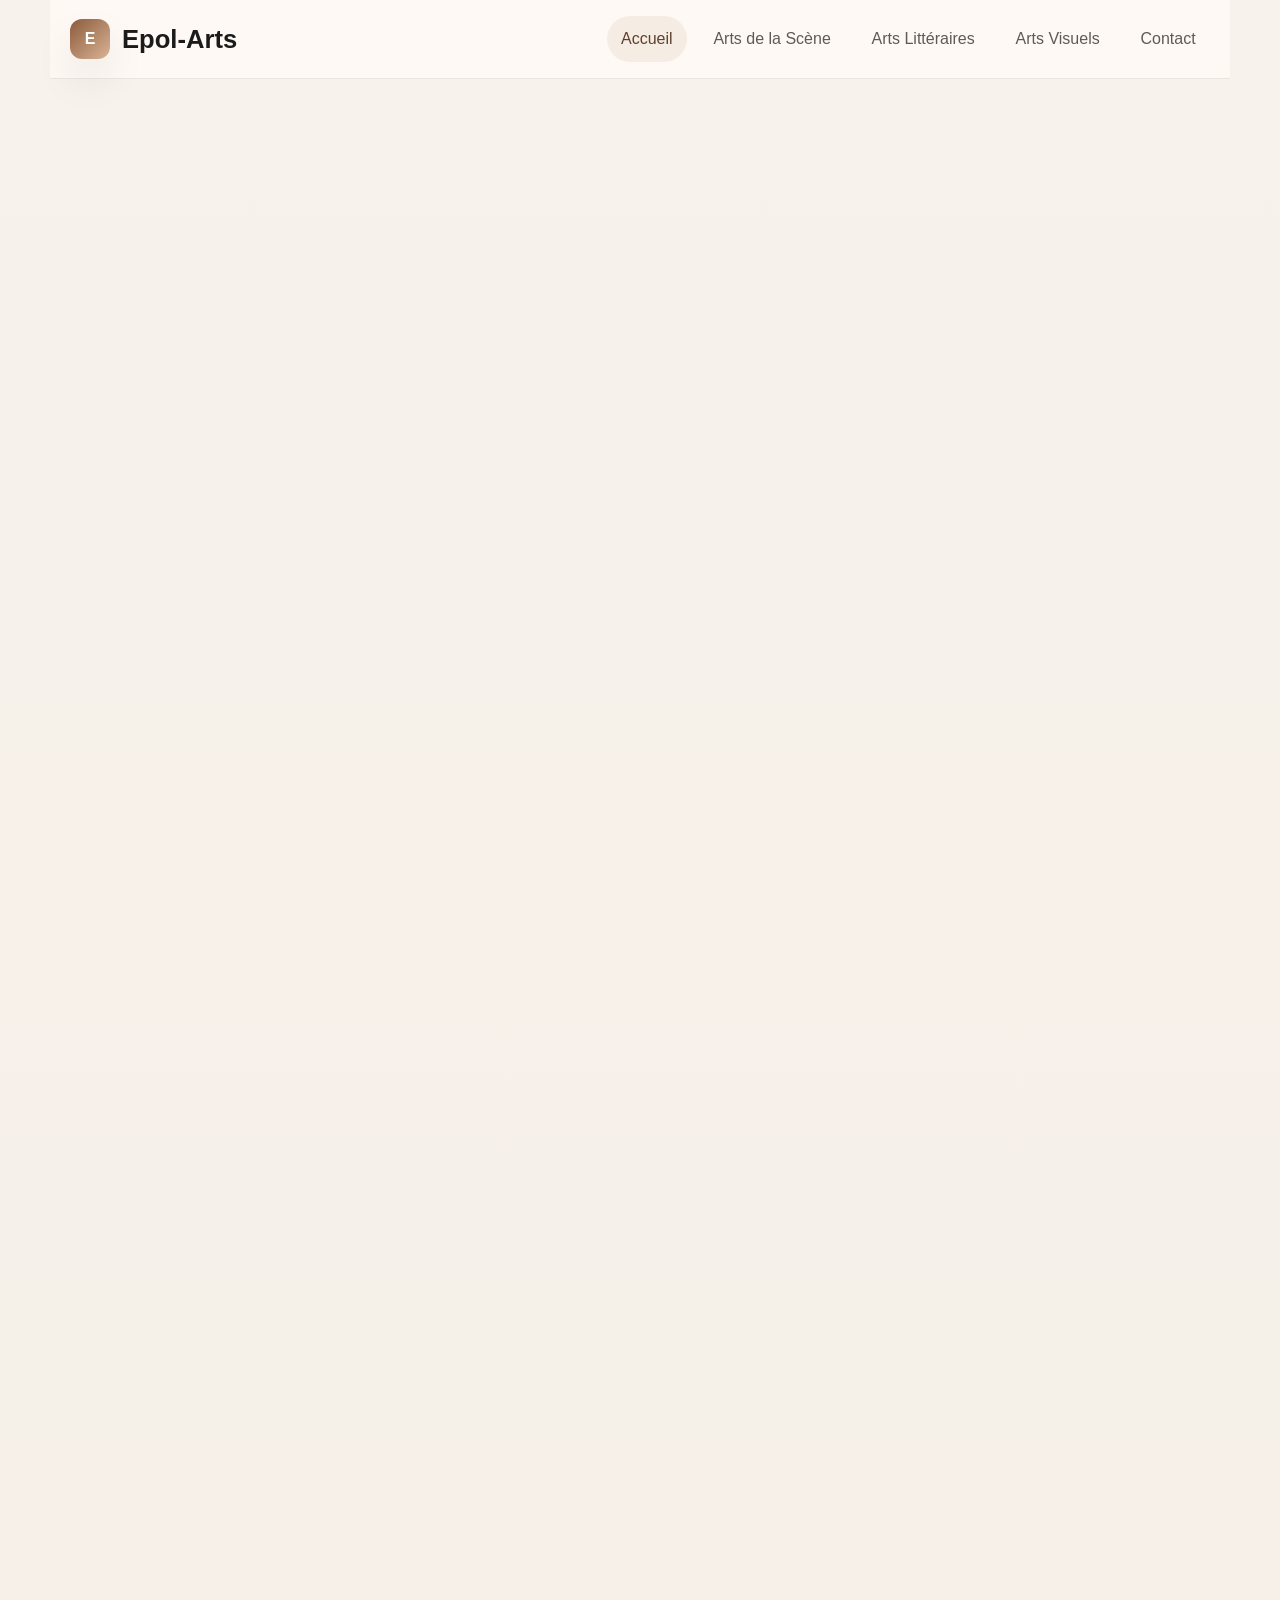
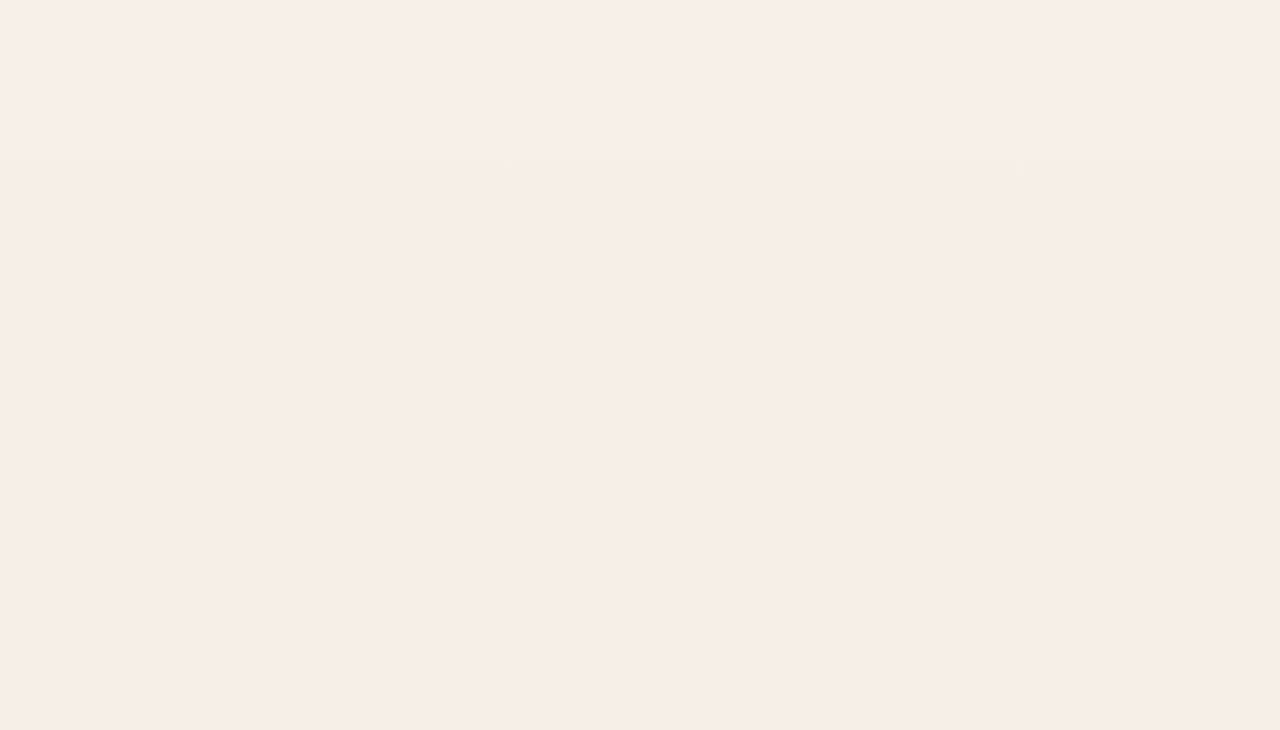
<file: index.html>
<!DOCTYPE html>
<html lang="fr">
<head>
    <meta charset="UTF-8">
    <meta name="viewport" content="width=device-width, initial-scale=1.0">
    <meta name="color-scheme" content="light">
    <title>Epol-Arts | Portfolio</title>
    <meta name="description" content="Epol-Arts, portfolio artistique présentant les Arts de la Scène, les Arts Littéraires et les Arts Visuels.">
    <link rel="stylesheet" href="css/style.css">
</head>
<body>
    <header class="topbar">
        <div class="brand-wrap">
            <div class="brand-mark">E</div>
            <h1>Epol-Arts</h1>
        </div>

        <nav class="main-nav" aria-label="Navigation principale">
            <a href="#accueil" class="active">Accueil</a>
            <a href="#scene">Arts de la Scène</a>
            <a href="#litteraire">Arts Littéraires</a>
            <a href="#visuel">Arts Visuels</a>
            <a href="pages/contact.html">Contact</a>
        </nav>
    </header>

    <main id="accueil">
        <section class="hero portfolio-hero">
            <div class="hero__content">
                <span class="eyebrow">Portfolio artistique</span>
                <h2>Trois univers créatifs, une même passion.</h2>
                <p>
                    Epol-Arts explore les Arts de la Scène, les Arts Littéraires et les Arts Visuels
                    à travers des œuvres, des récits et des performances qui donnent vie à une culture
                    artistique contemporaine, vivante et engagée.
                </p>

                <div class="hero__actions">
                    <a href="#scene" class="btn btn-primary">Découvrir les catégories</a>
                    <a href="pages/about.html" class="btn btn-secondary">Notre vision</a>
                </div>

                <div class="portfolio-metrics">
                    <div>
                        <strong>03</strong>
                        <span>catégories</span>
                    </div>
                    <div>
                        <strong>24</strong>
                        <span>projets</span>
                    </div>
                    <div>
                        <strong>100%</strong>
                        <span>créativité</span>
                    </div>
                </div>
            </div>

            <div class="hero__visual portfolio-visual" aria-label="Portfolio visuel">
                <div class="image-card image-card--main portfolio-main"></div>
                <div class="image-card image-card--small portfolio-small"></div>
                <div class="floating-badge">
                    <span>Art vivant</span>
                </div>
            </div>
        </section>

        <section class="category-intro" id="scene">
            <div class="section-heading">
                <span class="eyebrow eyebrow--dark">Nos catégories</span>
                <h3>Une plateforme pensée pour chaque forme d’expression.</h3>
            </div>

            <div class="category-grid">
                <article class="category-card category-card--scene">
                    <div class="category-art category-art--scene" aria-label="Arts de la Scène"></div>
                    <div class="category-content">
                        <div class="category-icon">✦</div>
                        <span class="category-tag">Scène</span>
                        <h4>Arts de la Scène</h4>
                        <p>
                            Spectacles, performances, danse, musique et émotions vécues en direct.
                        </p>
                        <a href="pages/gallery.html">Explorer</a>
                    </div>
                </article>

                <article class="category-card category-card--literary" id="litteraire">
                    <div class="category-art category-art--literature" aria-label="Arts Littéraires"></div>
                    <div class="category-content">
                        <div class="category-icon">✍</div>
                        <span class="category-tag">Littérature</span>
                        <h4>Arts Littéraires</h4>
                        <p>
                            Textes, récits, poésie et créations écrites qui donnent matière à l’imaginaire.
                        </p>
                        <a href="pages/gallery.html">Explorer</a>
                    </div>
                </article>

                <article class="category-card category-card--visual" id="visuel">
                    <div class="category-art category-art--visual" aria-label="Arts Visuels"></div>
                    <div class="category-content">
                        <div class="category-icon">▣</div>
                        <span class="category-tag">Visuel</span>
                        <h4>Arts Visuels</h4>
                        <p>
                            Peinture, photographie, illustration et compositions visuelles qui racontent des mondes.
                        </p>
                        <a href="pages/gallery.html">Explorer</a>
                    </div>
                </article>
            </div>
        </section>

        <section class="featured">
            <div class="section-heading">
                <span class="eyebrow eyebrow--dark">À la une</span>
                <h3>Œuvres et créations remarquables</h3>
            </div>

            <div class="featured-grid">
                <article class="feature-card feature-card--large">
                    <div class="feature-card__image image-one"></div>
                    <div class="feature-card__content">
                        <span>Arts Visuels</span>
                        <h4>Velvet Forms</h4>
                        <p>Étude sur la matière, la lumière et le volume.</p>
                    </div>
                </article>

                <article class="feature-card">
                    <div class="feature-card__image image-two"></div>
                    <div class="feature-card__content">
                        <span>Arts de la Scène</span>
                        <h4>Silent Echo</h4>
                    </div>
                </article>

                <article class="feature-card">
                    <div class="feature-card__image image-three"></div>
                    <div class="feature-card__content">
                        <span>Arts Littéraires</span>
                        <h4>Night Script</h4>
                    </div>
                </article>
            </div>
        </section>

        <section class="showcase showcase--portfolio">
            <div class="showcase__text">
                <span class="eyebrow eyebrow--dark">Notre approche</span>
                <h3>Une curation artistique pensée pour chaque univers.</h3>
                <p>
                    Chaque catégorie met en avant une singularité : la scène comme expérience vivante,
                    les écrits comme mémoire et imagination, et le visuel comme langage universel.
                </p>
                <a href="pages/gallery.html" class="btn btn-primary">Voir la galerie</a>
            </div>

            <div class="showcase__panel showcase__panel--portfolio">
                <div class="mini-card">
                    <span class="mini-card__label">Focus</span>
                    <strong>Arts de la Scène</strong>
                </div>
                <div class="mini-card mini-card--dark">
                    <span class="mini-card__label">Focus</span>
                    <strong>Arts Littéraires & Visuels</strong>
                </div>
            </div>
        </section>
    </main>

    <footer class="site-footer">
        <p>© 2025 Epol-Arts — Arts de la Scène, Arts Littéraires et Arts Visuels.</p>
    </footer>
</body>
</html>
</file>
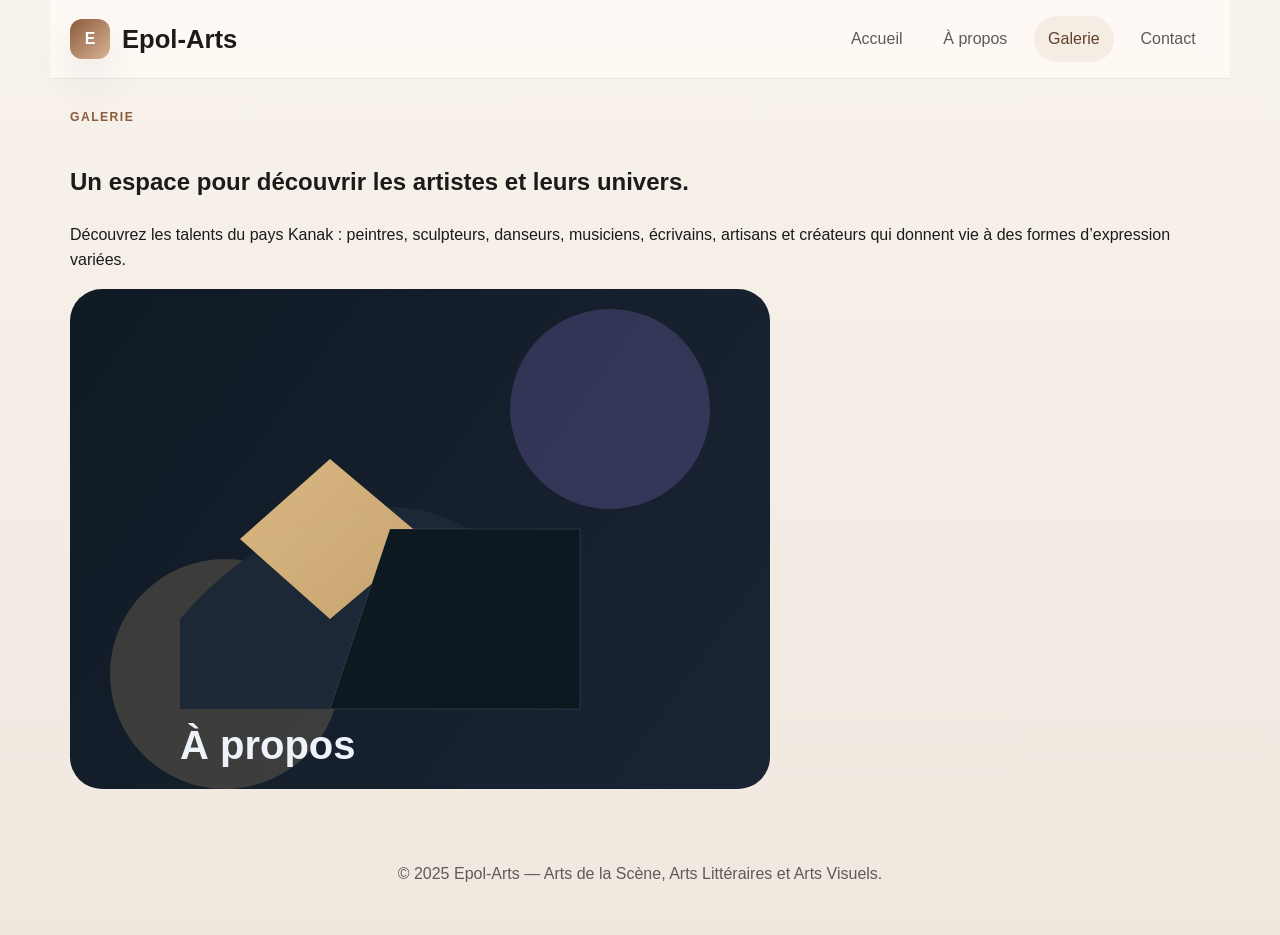
<file: pages/contact.html>
<!DOCTYPE html>
<html lang="fr">
<head>
    <meta charset="UTF-8">
    <meta name="viewport" content="width=device-width, initial-scale=1.0">
    <title>Galerie – Epol-Arts</title>
    <link rel="preconnect" href="https://fonts.googleapis.com">
    <link rel="preconnect" href="https://fonts.gstatic.com" crossorigin>
    <link href="https://fonts.googleapis.com/css2?family=Manrope:wght@400;500;600;700;800&display=swap" rel="stylesheet">
    <link rel="stylesheet" href="../css/style.css">
</head>
<body>
    <header class="topbar">
        <div class="brand-wrap">
            <div class="brand-mark">E</div>
            <h1>Epol-Arts</h1>
        </div>

        <nav class="main-nav" aria-label="Navigation principale">
            <a href="../index.html">Accueil</a>
            <a href="about.html">À propos</a>
            <a href="gallery.html" class="active">Galerie</a>
            <a href="contact.html">Contact</a>
        </nav>
    </header>

    <main class="page-main">
        <section class="page-hero">
            <div class="page-copy">
                <span class="eyebrow">Galerie</span>
                <h2>Un espace pour découvrir les artistes et leurs univers.</h2>
                <p>
                    Découvrez les talents du pays Kanak : peintres, sculpteurs, danseurs, musiciens,
                    écrivains, artisans et créateurs qui donnent vie à des formes d’expression variées.
                </p>
            </div>
            <div class="page-cover">
                <img src="../images/gallery-illustration.svg" alt="Illustration de la galerie Epol-Arts">
            </div>
        </section>
    </main>

    <footer class="site-footer">
        <p>© 2025 Epol-Arts — Arts de la Scène, Arts Littéraires et Arts Visuels.</p>
    </footer>
</body>
</html>
</file>
<file: css/style.css>
:root {
  --bg: #f5efe9;
  --panel: #fffaf6;
  --panel-alt: #f1e4d3;
  --ink: #1b1b1b;
  --muted: #5f5a57;
  --line: rgba(27, 27, 27, 0.09);
  --primary: #8c5a3c;
  --primary-deep: #5f402d;
  --secondary: #d9b495;
  --accent: #e9dcb9;
  --shadow: 0 20px 40px rgba(31, 26, 22, 0.08);
  --radius: 24px;
}

* {
  box-sizing: border-box;
}

html {
  scroll-behavior: smooth;
}

body {
  margin: 0;
  font-family: "Segoe UI", Tahoma, Geneva, Verdana, sans-serif;
  background: linear-gradient(180deg, #f7f2eb 0%, #f0e8df 100%);
  color: var(--ink);
  line-height: 1.6;
}

img,
svg {
  max-width: 100%;
  display: block;
}

a {
  color: inherit;
  text-decoration: none;
}

main,
section {
  content-visibility: auto;
  contain: layout paint;
}

.topbar {
  position: sticky;
  top: 0;
  z-index: 20;
  display: flex;
  align-items: center;
  justify-content: space-between;
  gap: 1rem;
  max-width: 1180px;
  margin: 0 auto;
  padding: 1rem 1.25rem;
  background: rgba(255, 250, 246, 0.82);
  backdrop-filter: blur(10px);
  border-bottom: 1px solid var(--line);
}

.brand-wrap {
  display: flex;
  align-items: center;
  gap: 0.75rem;
}

.brand-mark {
  width: 2.5rem;
  height: 2.5rem;
  border-radius: 12px;
  display: grid;
  place-items: center;
  background: linear-gradient(135deg, var(--primary) 0%, var(--secondary) 100%);
  color: #fff;
  font-weight: 800;
  box-shadow: var(--shadow);
}

.brand-wrap h1 {
  margin: 0;
  font-size: clamp(1.2rem, 2vw, 1.8rem);
}

.main-nav {
  display: flex;
  align-items: center;
  justify-content: flex-end;
  flex-wrap: wrap;
  gap: 0.75rem;
}

.main-nav a {
  padding: 0.65rem 0.9rem;
  border-radius: 999px;
  color: var(--muted);
  transition: background-color 0.2s ease, color 0.2s ease;
}

.main-nav a:hover,
.main-nav a.active {
  background: rgba(140, 90, 60, 0.08);
  color: var(--primary-deep);
}

main {
  max-width: 1180px;
  margin: 0 auto;
  padding: 1.5rem 1.25rem 3rem;
}

.hero {
  display: grid;
  grid-template-columns: 1.1fr 0.9fr;
  align-items: center;
  gap: 2rem;
  min-height: 560px;
  padding: 2rem 0 1rem;
}

.hero__content {
  max-width: 620px;
}

.eyebrow {
  display: inline-block;
  margin-bottom: 1rem;
  font-size: 0.76rem;
  letter-spacing: 0.12em;
  text-transform: uppercase;
  color: var(--primary);
  font-weight: 700;
}

.eyebrow--dark {
  color: var(--primary-deep);
}

.hero__content h2,
.section-heading h3,
.showcase__text h3 {
  margin: 0 0 1rem;
  line-height: 1.1;
  letter-spacing: -0.04em;
}

.hero__content h2 {
  font-size: clamp(2.3rem, 5vw, 4.5rem);
}

.hero__content p,
.showcase__text p,
.category-content p,
.feature-card__content p,
.site-footer p {
  color: var(--muted);
}

.hero__actions {
  display: flex;
  flex-wrap: wrap;
  gap: 0.9rem;
  margin: 1.5rem 0;
}

.btn {
  display: inline-flex;
  align-items: center;
  justify-content: center;
  min-height: 48px;
  padding: 0.8rem 1.4rem;
  border-radius: 999px;
  font-weight: 700;
  transition: transform 0.2s ease, box-shadow 0.2s ease;
}

.btn:hover {
  transform: translateY(-1px);
}

.btn-primary {
  background: linear-gradient(135deg, var(--primary) 0%, var(--primary-deep) 100%);
  color: #fff;
  box-shadow: var(--shadow);
}

.btn-secondary {
  background: rgba(140, 90, 60, 0.08);
  color: var(--primary-deep);
}

.portfolio-metrics {
  display: flex;
  flex-wrap: wrap;
  gap: 1rem;
  margin-top: 1.5rem;
}

.portfolio-metrics > div {
  min-width: 120px;
  padding: 1rem 1.1rem;
  border: 1px solid var(--line);
  border-radius: 18px;
  background: rgba(255, 255, 255, 0.36);
}

.portfolio-metrics strong {
  display: block;
  font-size: 1.5rem;
  color: var(--ink);
}

.portfolio-metrics span {
  color: var(--muted);
  font-size: 0.85rem;
}

.hero__visual {
  position: relative;
  display: grid;
  grid-template-columns: 1fr 0.7fr;
  gap: 1rem;
  align-items: end;
  min-height: 430px;
  padding: 1rem;
  background: linear-gradient(135deg, rgba(145, 112, 84, 0.12), rgba(206, 180, 152, 0.18));
  border-radius: 32px;
  border: 1px solid var(--line);
}

.image-card {
  border-radius: 26px;
  box-shadow: var(--shadow);
  overflow: hidden;
  min-height: 250px;
  background-size: cover;
  background-position: center;
}

.portfolio-main {
  min-height: 320px;
  background:
    linear-gradient(135deg, rgba(32, 24, 19, 0.15), rgba(32, 24, 19, 0.35)),
    linear-gradient(135deg, #d7b9a1 0%, #7f5a44 40%, #b98964 100%);
}

.portfolio-small {
  min-height: 180px;
  background:
    linear-gradient(135deg, rgba(29, 18, 11, 0.15), rgba(29, 18, 11, 0.2)),
    linear-gradient(135deg, #f0d9b9 0%, #c8a57d 52%, #785543 100%);
}

.floating-badge {
  position: absolute;
  left: 1.25rem;
  bottom: 1.25rem;
  background: rgba(255, 255, 255, 0.74);
  border: 1px solid rgba(27, 27, 27, 0.05);
  border-radius: 999px;
  padding: 0.7rem 1rem;
  backdrop-filter: blur(8px);
}

.category-intro,
.featured,
.showcase {
  margin-top: 3.25rem;
}

.section-heading {
  margin-bottom: 1.5rem;
}

.section-heading h3,
.showcase__text h3 {
  font-size: clamp(1.8rem, 3vw, 2.8rem);
}

.category-grid,
.featured-grid {
  display: grid;
  grid-template-columns: repeat(3, minmax(0, 1fr));
  gap: 1.25rem;
}

.category-card,
.feature-card {
  background: rgba(255, 255, 255, 0.35);
  border: 1px solid var(--line);
  border-radius: var(--radius);
  overflow: hidden;
  box-shadow: var(--shadow);
}

.category-card {
  display: grid;
  grid-template-rows: 180px auto;
}

.category-art {
  min-height: 180px;
  background-size: cover;
  background-position: center;
}

.category-art--scene {
  background: linear-gradient(135deg, rgba(46, 32, 21, 0.18), rgba(46, 32, 21, 0.1)),
              linear-gradient(135deg, #d6b48d 0%, #8b5a46 100%);
}

.category-art--literature {
  background: linear-gradient(135deg, rgba(38, 39, 48, 0.12), rgba(38, 39, 48, 0.18)),
              linear-gradient(135deg, #efe0b0 0%, #d4a779 100%);
}

.category-art--visual {
  background: linear-gradient(135deg, rgba(77, 60, 48, 0.12), rgba(77, 60, 48, 0.12)),
              linear-gradient(135deg, #ecddd2 0%, #bc9787 100%);
}

.category-content {
  padding: 1.25rem;
}

.category-icon {
  font-size: 1.6rem;
  margin-bottom: 0.5rem;
}

.category-tag {
  display: inline-block;
  margin-bottom: 0.5rem;
  font-size: 0.76rem;
  font-weight: 700;
  letter-spacing: 0.08em;
  text-transform: uppercase;
  color: var(--primary-deep);
}

.category-content h4,
.feature-card__content h4 {
  margin: 0 0 0.6rem;
  font-size: 1.35rem;
}

.category-content a {
  display: inline-block;
  margin-top: 0.75rem;
  color: var(--primary-deep);
  font-weight: 700;
}

.feature-card {
  display: flex;
  flex-direction: column;
}

.feature-card--large {
  grid-column: span 1;
}

.feature-card__image {
  min-height: 220px;
  background-size: cover;
  background-position: center;
}

.image-one {
  background: linear-gradient(135deg, rgba(26, 19, 15, 0.08), rgba(26, 19, 15, 0.18)),
              linear-gradient(135deg, #e3d5ca 0%, #c39b7c 55%, #7a4c3e 100%);
}

.image-two {
  background: linear-gradient(135deg, rgba(26, 19, 15, 0.08), rgba(26, 19, 15, 0.18)),
              linear-gradient(135deg, #e2d8c4 0%, #b08a69 52%, #5e4339 100%);
}

.image-three {
  background: linear-gradient(135deg, rgba(26, 19, 15, 0.08), rgba(26, 19, 15, 0.18)),
              linear-gradient(135deg, #ead7b3 0%, #c99d7a 52%, #6d4d44 100%);
}

.feature-card__content {
  padding: 1.1rem 1.1rem 1.25rem;
}

.feature-card__content span {
  display: block;
  margin-bottom: 0.35rem;
  color: var(--primary);
  font-weight: 700;
  font-size: 0.75rem;
  letter-spacing: 0.08em;
  text-transform: uppercase;
}

.showcase--portfolio {
  display: grid;
  grid-template-columns: 1.2fr 0.8fr;
  gap: 1.5rem;
  align-items: center;
}

.showcase__text {
  padding: 1rem 0;
}

.showcase__panel {
  display: grid;
  gap: 1rem;
  padding: 1rem;
  border: 1px solid var(--line);
  border-radius: var(--radius);
  background: rgba(255, 255, 255, 0.36);
  box-shadow: var(--shadow);
}

.mini-card {
  padding: 1.2rem 1.1rem;
  border-radius: 18px;
  background: linear-gradient(135deg, #f4e7d3, #e3d1b7);
  border: 1px solid rgba(27, 27, 27, 0.04);
}

.mini-card--dark {
  background: linear-gradient(135deg, #573c2f, #2d221f);
  color: #fff;
}

.mini-card__label {
  display: block;
  margin-bottom: 0.5rem;
  font-size: 0.76rem;
  letter-spacing: 0.08em;
  text-transform: uppercase;
  opacity: 0.8;
}

.site-footer {
  max-width: 1180px;
  margin: 0 auto;
  padding: 1.5rem 1.25rem 3rem;
}

.site-footer p {
  margin: 0;
  text-align: center;
}

@media (max-width: 900px) {
  .hero,
  .showcase--portfolio,
  .category-grid,
  .featured-grid {
    grid-template-columns: 1fr;
  }

  .topbar {
    flex-direction: column;
    align-items: flex-start;
  }

  .main-nav {
    justify-content: flex-start;
  }
}

@media (max-width: 640px) {
  .topbar,
  main,
  .site-footer {
    padding-left: 1rem;
    padding-right: 1rem;
  }

  .hero {
    min-height: auto;
    padding-top: 1rem;
  }

  .hero__visual {
    min-height: 300px;
  }

  .portfolio-metrics {
    flex-direction: column;
  }

  .btn {
    width: 100%;
  }
}

@media (prefers-reduced-motion: reduce) {
  html {
    scroll-behavior: auto;
  }

  *, *::before, *::after {
    animation: none !important;
    transition: none !important;
  }
}
</file>
